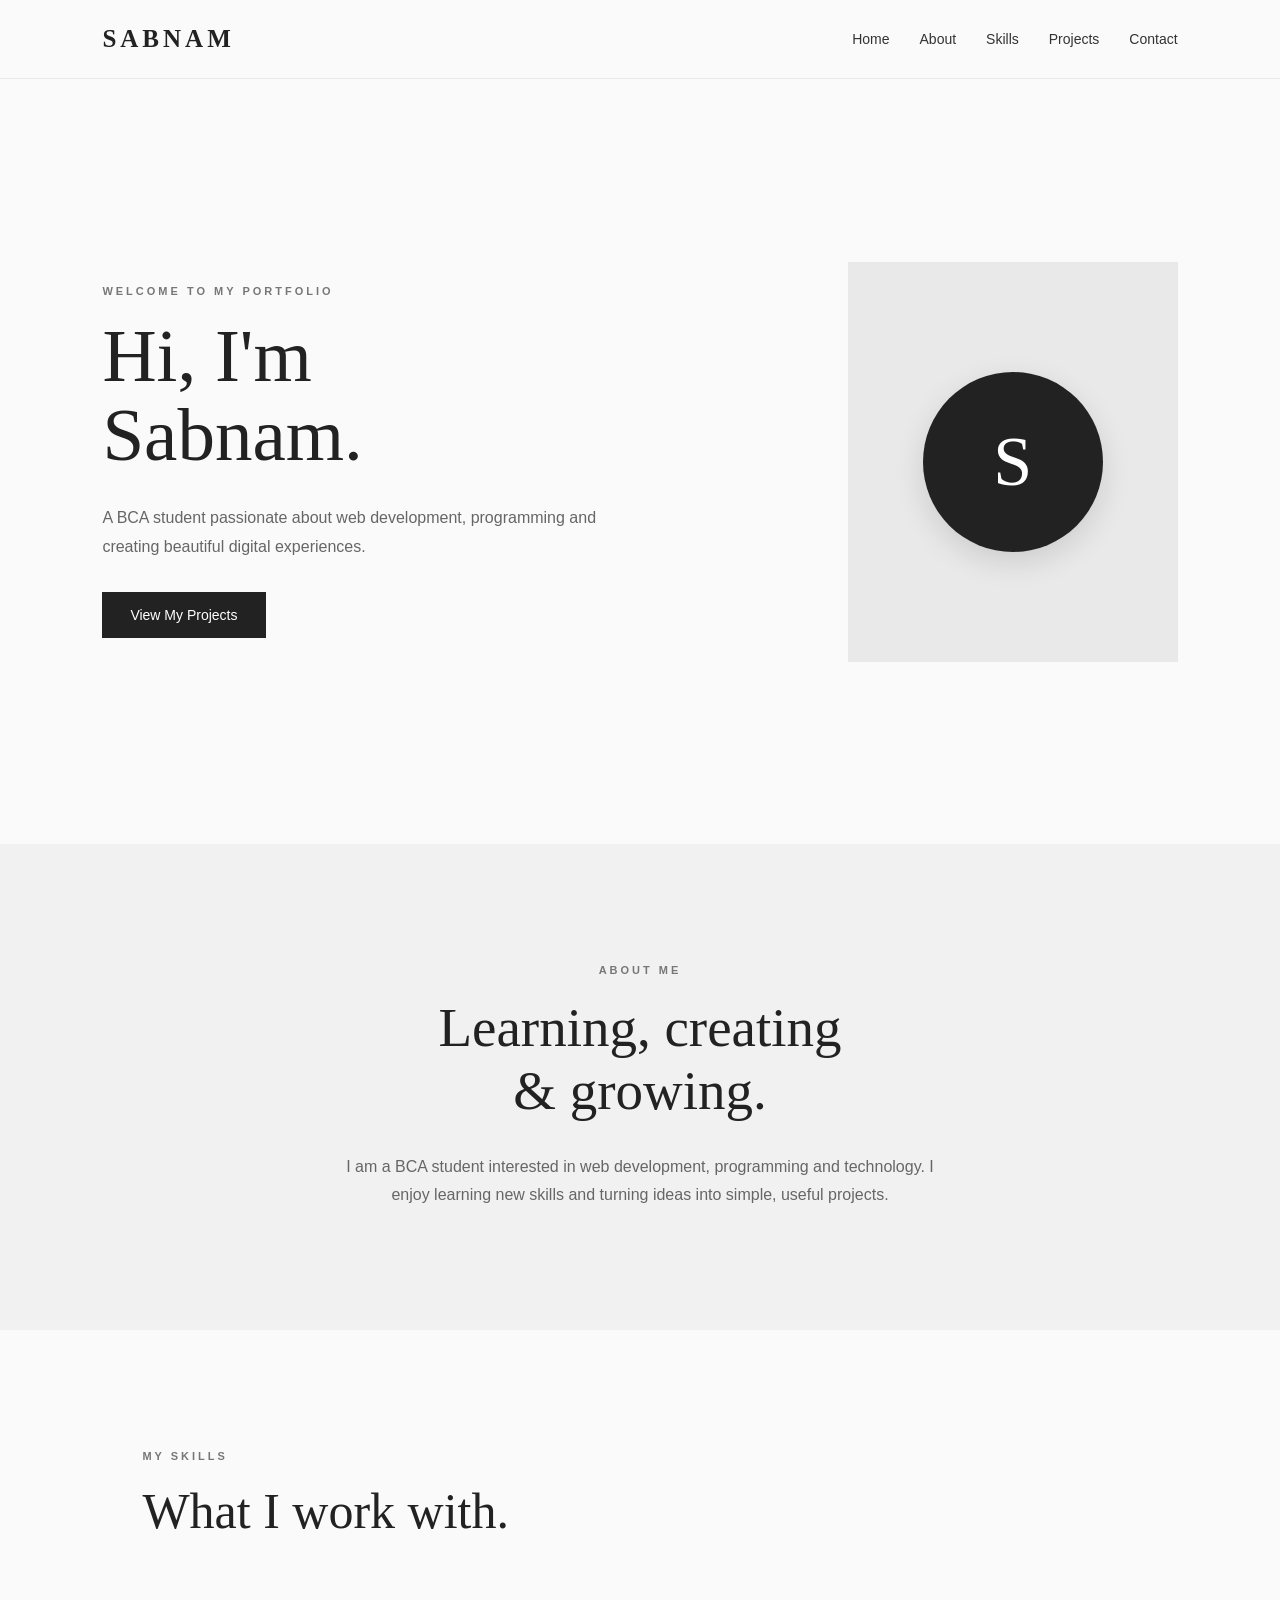
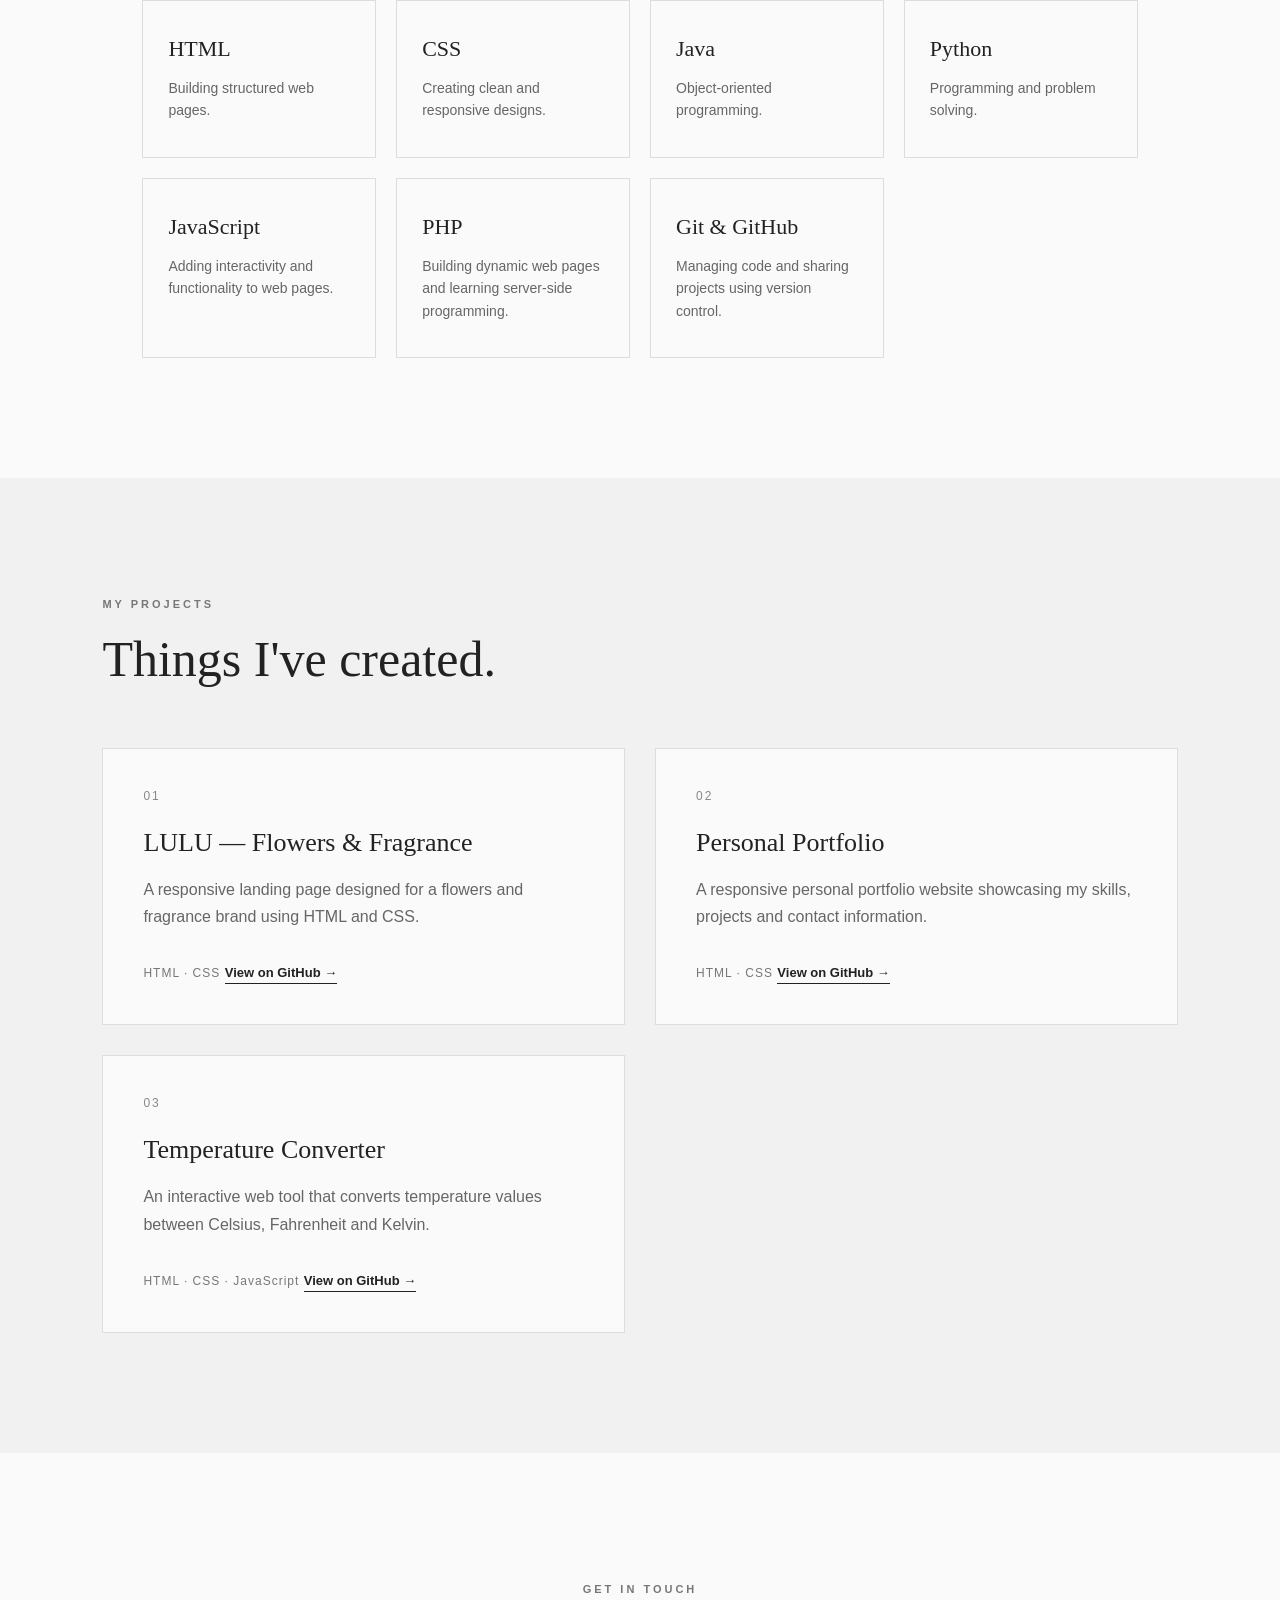
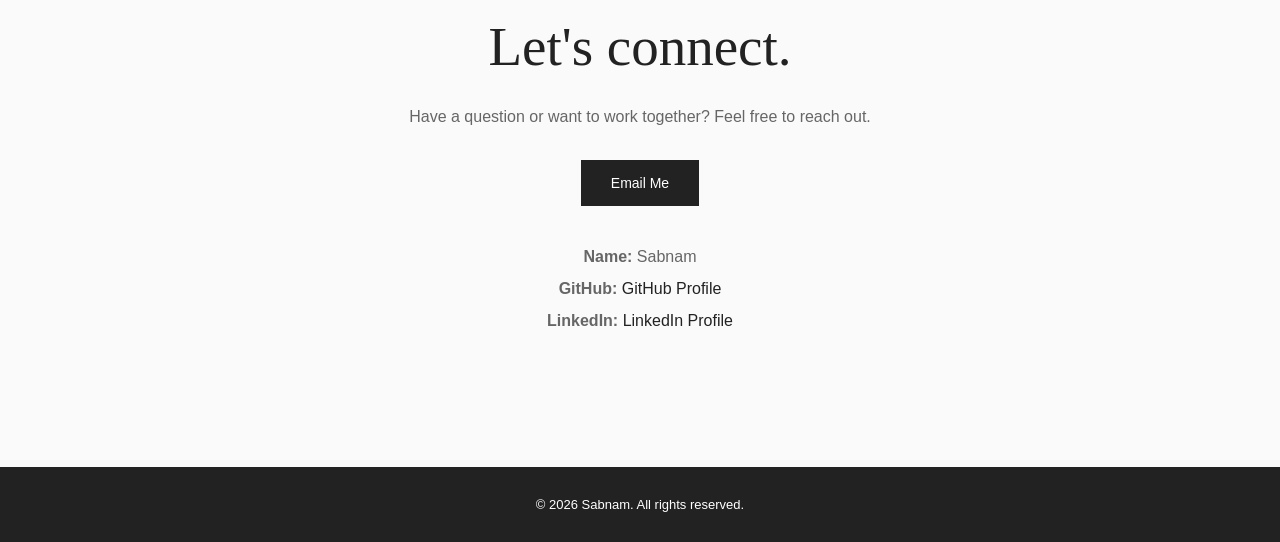
<file: index.html>
<!DOCTYPE html>
<html lang="en">
<head>
    <meta charset="UTF-8">
    <meta name="viewport" content="width=device-width, initial-scale=1.0">

    <title>Shabnam | Portfolio</title>

    <link rel="stylesheet" href="style.css">
</head>

<body>

    <header>
        <div class="logo">SABNAM</div>

        <nav>
            <a href="#home">Home</a>
            <a href="#about">About</a>
            <a href="#skills">Skills</a>
            <a href="#projects">Projects</a>
            <a href="#contact">Contact</a>
        </nav>
    </header>


    <main>

        <!-- HERO -->
        <section class="hero" id="home">

            <div class="hero-text">

                <p class="small-title">WELCOME TO MY PORTFOLIO</p>

                <h1>Hi, I'm<br>Sabnam.</h1>

                <p>
                    A BCA student passionate about web development,
                    programming and creating beautiful digital experiences.
                </p>

                <a href="#projects" class="hero-btn">
                    View My Projects
                </a>

            </div>

            <div class="hero-image">
                <div class="profile-placeholder">
                    S
                </div>
            </div>

        </section>


        <!-- ABOUT -->
        <section class="about" id="about">

            <p class="small-title">ABOUT ME</p>

            <h2>Learning, creating<br>& growing.</h2>

            <p>
                I am a BCA student interested in web development,
                programming and technology. I enjoy learning new
                skills and turning ideas into simple, useful projects.
            </p>

        </section>


        <!-- SKILLS -->
        <section class="skills" id="skills">

            <p class="small-title">MY SKILLS</p>

            <h2>What I work with.</h2>

            <div class="skill-grid">

                <div class="skill">
                    <h3>HTML</h3>
                    <p>Building structured web pages.</p>
                </div>

                <div class="skill">
                    <h3>CSS</h3>
                    <p>Creating clean and responsive designs.</p>
                </div>

                <div class="skill">
                    <h3>Java</h3>
                    <p>Object-oriented programming.</p>
                </div>

                <div class="skill">
                    <h3>Python</h3>
                    <p>Programming and problem solving.</p>
                </div>
                <div class="skill">

    <h3>JavaScript</h3>

    <p>
        Adding interactivity and functionality to web pages.
    </p>

</div>


<div class="skill">

    <h3>PHP</h3>

    <p>
        Building dynamic web pages and learning server-side programming.
    </p>

</div>


<div class="skill">

    <h3>Git & GitHub</h3>

    <p>
        Managing code and sharing projects using version control.
    </p>

</div>

            </div>

        </section>


        <!-- PROJECTS -->
        <section class="projects" id="projects">

            <p class="small-title">MY PROJECTS</p>

            <h2>Things I've created.</h2>

            <div class="project-grid">

                <div class="project-card">

                    <div class="project-number">01</div>

                    <h3>LULU — Flowers & Fragrance</h3>

                    <p>
                        A responsive landing page designed for
                        a flowers and fragrance brand using HTML
                        and CSS.
                    </p>

                  <span>HTML · CSS</span>
                    <a href="#" class="project-link">View on GitHub →</a>
                </div>


                <div class="project-card">

                    <div class="project-number">02</div>

                    <h3>Personal Portfolio</h3>

                    <p>
                        A responsive personal portfolio website
                        showcasing my skills, projects and
                        contact information.
                    </p>

                    <span>HTML · CSS</span>
<a href="#" class="project-link">View on GitHub →</a>


                </div>

<div class="project-card">

    <div class="project-number">03</div>

    <h3>Temperature Converter</h3>

    <p>
        An interactive web tool that converts temperature
        values between Celsius, Fahrenheit and Kelvin.
    </p>

    <span>HTML · CSS · JavaScript</span>
<a href="#" class="project-link">View on GitHub →</a>

</div>
            </div>

        </section>


        <!-- CONTACT -->
        <section class="contact" id="contact">

            <p class="small-title">GET IN TOUCH</p>

            <h2>Let's connect.</h2>

            <p>
                Have a question or want to work together?
                Feel free to reach out.
            </p>

            <a href="mailto:hello@example.com" class="contact-btn">
                Email Me
            </a>
            <div class="contact-links">

    <p><strong>Name:</strong> Sabnam</p>

    <p>
        <strong>GitHub:</strong>
        <a href="#" target="_blank">GitHub Profile</a>
    </p>

    <p>
        <strong>LinkedIn:</strong>
        <a href="#" target="_blank">LinkedIn Profile</a>
    </p>

</div>

        </section>

    </main>


    <!-- FOOTER -->
    <footer>

        <p>© 2026 Sabnam. All rights reserved.</p>

    </footer>

</body>
</html>
</file>
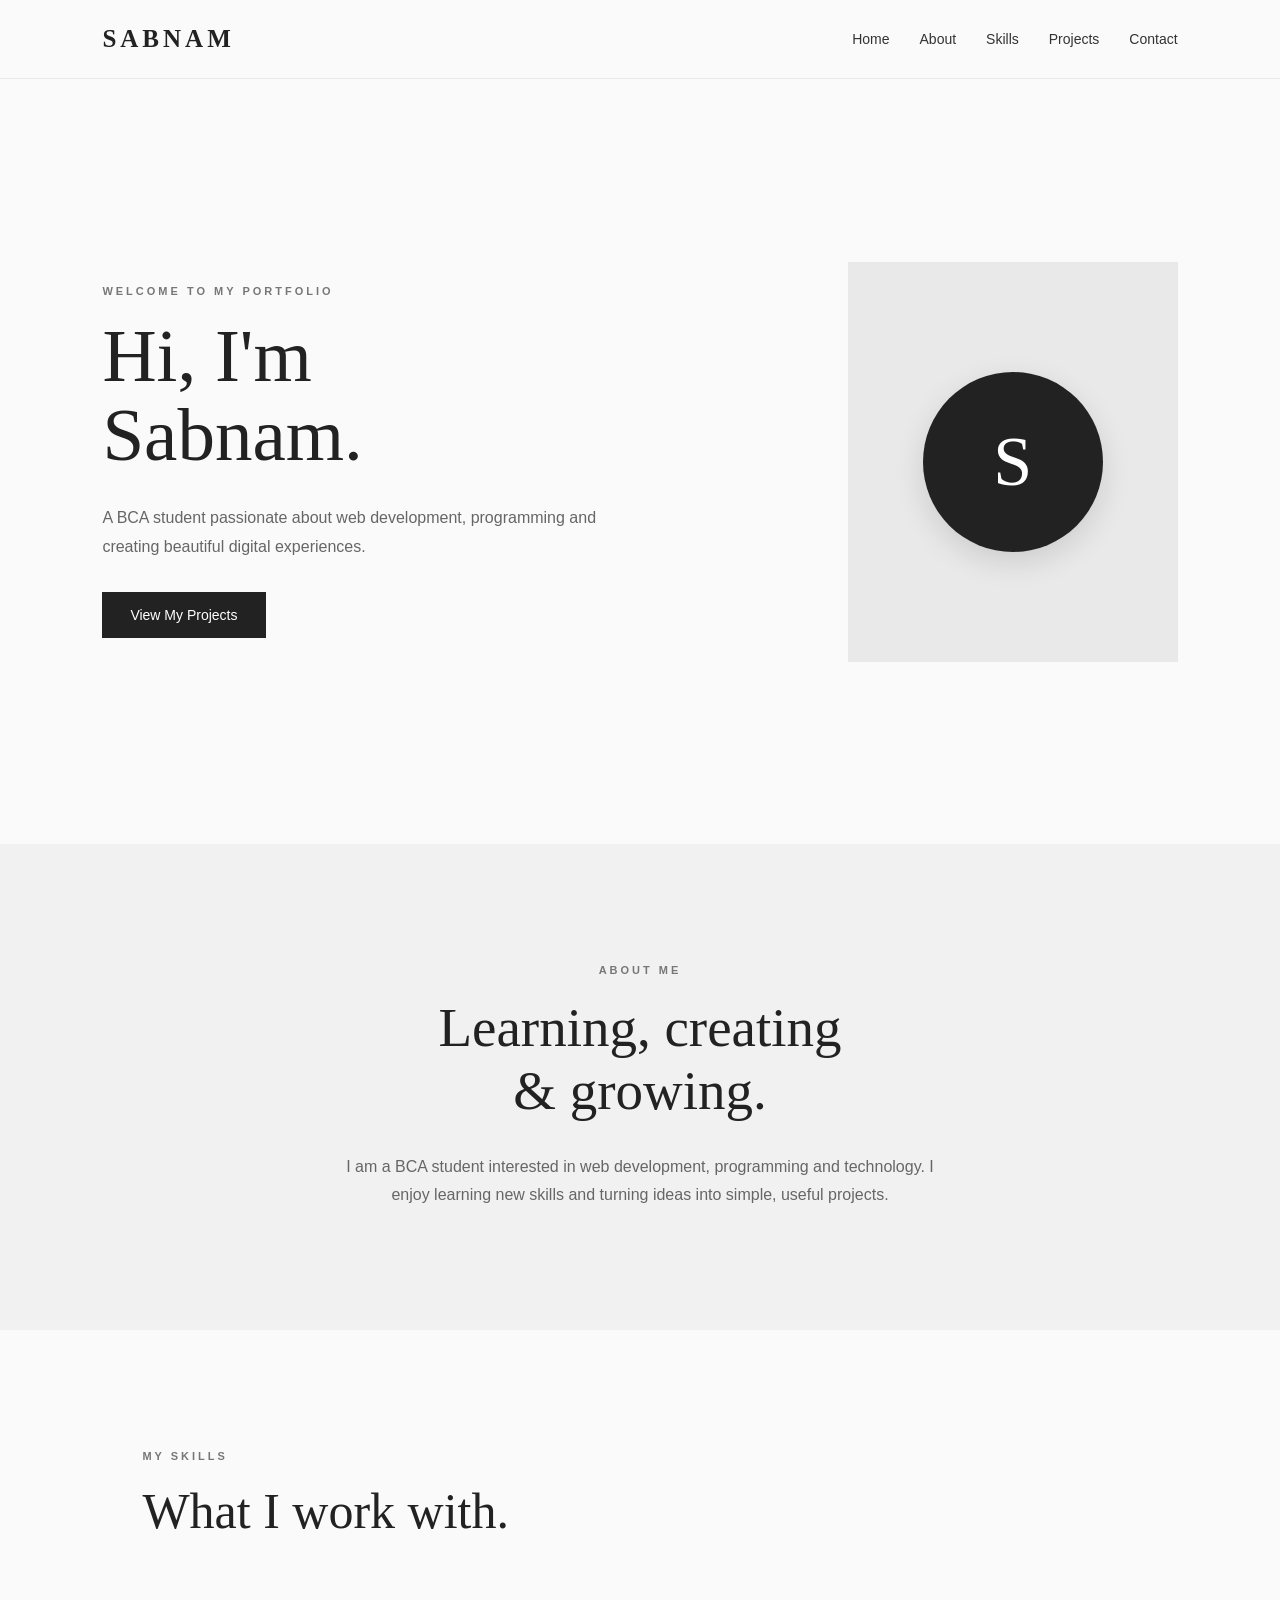
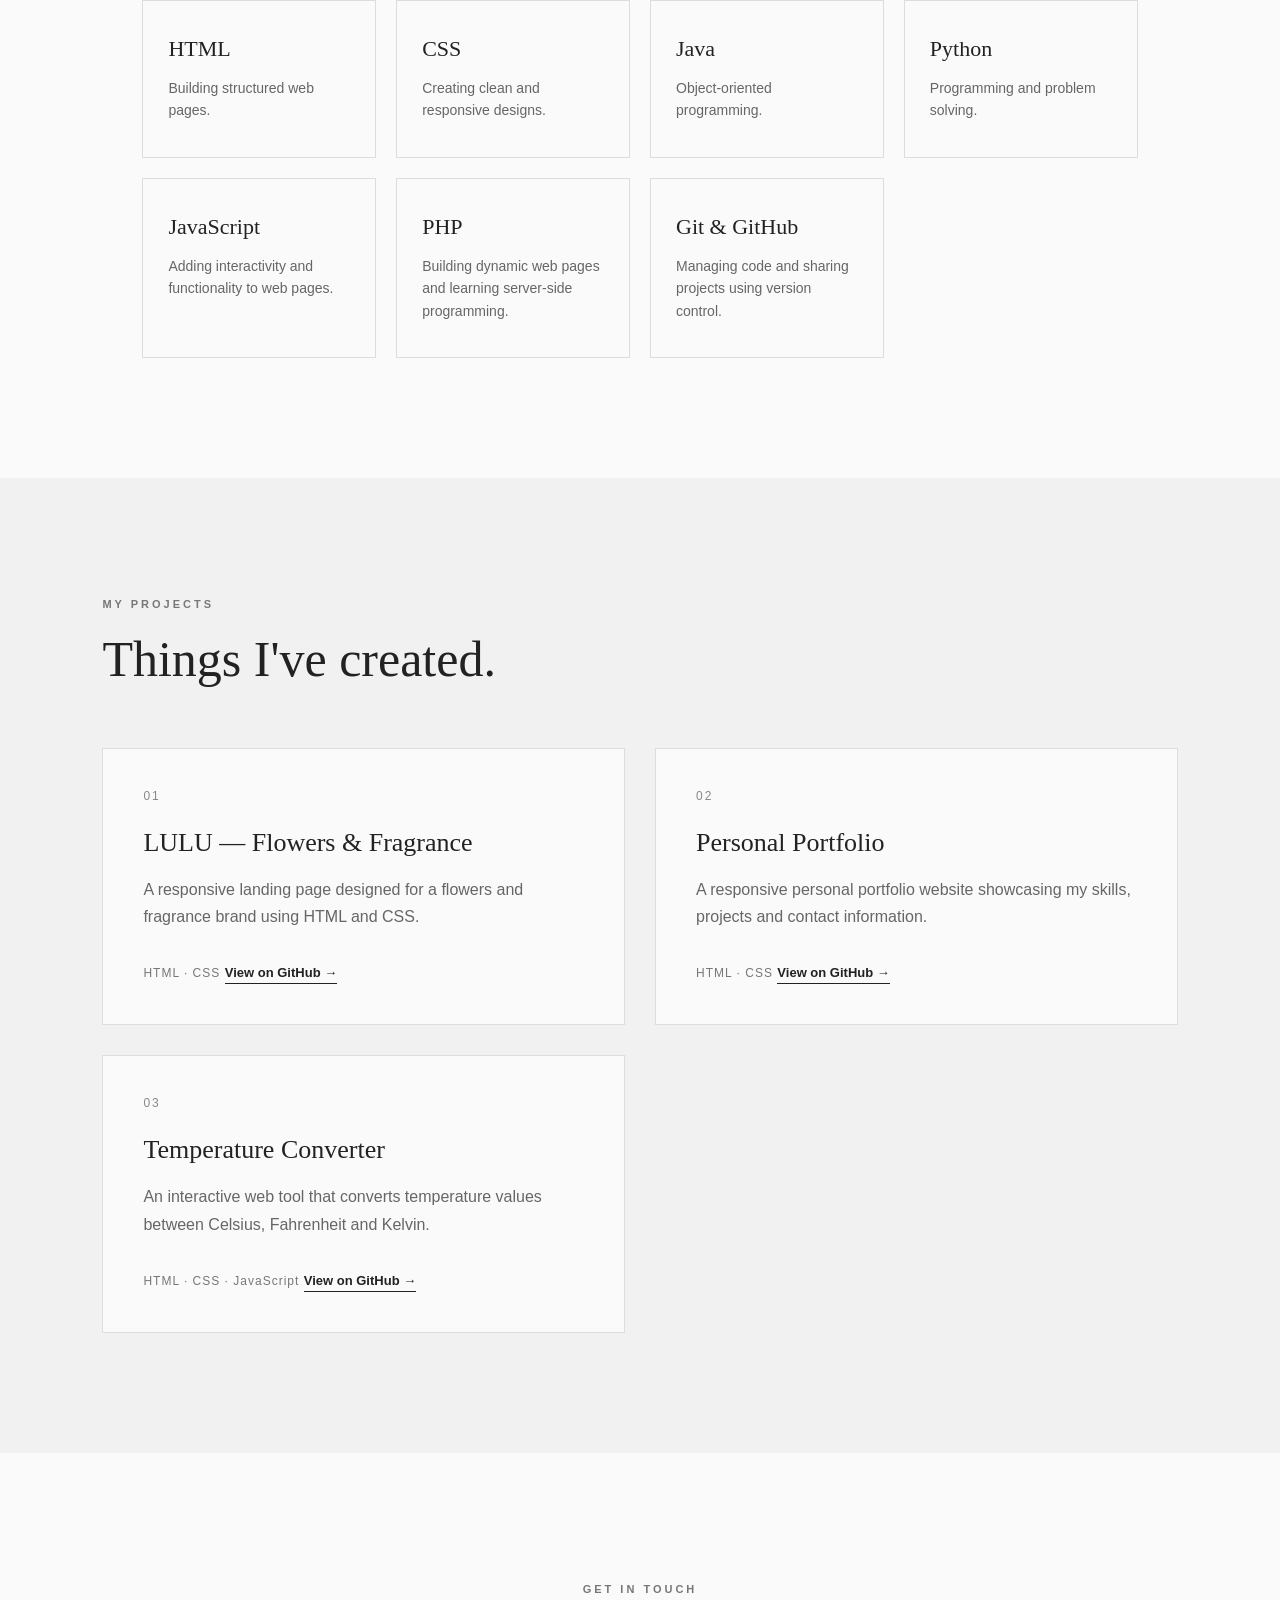
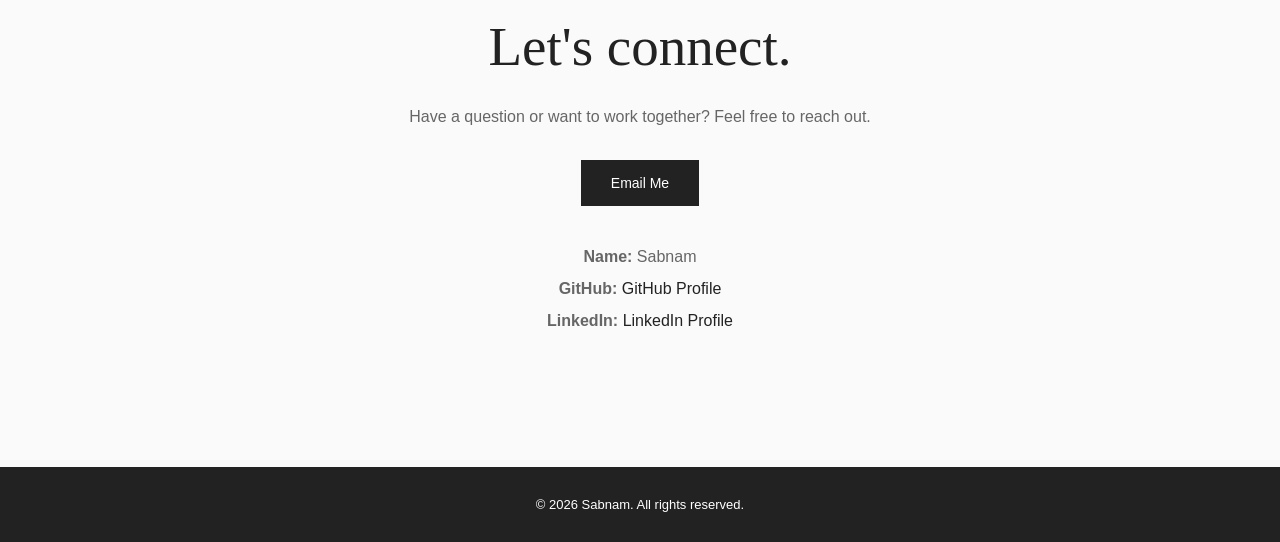
<file: WebDev-L1-PersonalPortfolio/index.html>
<!DOCTYPE html>
<html lang="en">
<head>
    <meta charset="UTF-8">
    <meta name="viewport" content="width=device-width, initial-scale=1.0">

    <title>Shabnam | Portfolio</title>

    <link rel="stylesheet" href="style.css">
</head>

<body>

    <header>
        <div class="logo">SABNAM</div>

        <nav>
            <a href="#home">Home</a>
            <a href="#about">About</a>
            <a href="#skills">Skills</a>
            <a href="#projects">Projects</a>
            <a href="#contact">Contact</a>
        </nav>
    </header>


    <main>

        <!-- HERO -->
        <section class="hero" id="home">

            <div class="hero-text">

                <p class="small-title">WELCOME TO MY PORTFOLIO</p>

                <h1>Hi, I'm<br>Sabnam.</h1>

                <p>
                    A BCA student passionate about web development,
                    programming and creating beautiful digital experiences.
                </p>

                <a href="#projects" class="hero-btn">
                    View My Projects
                </a>

            </div>

            <div class="hero-image">
                <div class="profile-placeholder">
                    S
                </div>
            </div>

        </section>


        <!-- ABOUT -->
        <section class="about" id="about">

            <p class="small-title">ABOUT ME</p>

            <h2>Learning, creating<br>& growing.</h2>

            <p>
                I am a BCA student interested in web development,
                programming and technology. I enjoy learning new
                skills and turning ideas into simple, useful projects.
            </p>

        </section>


        <!-- SKILLS -->
        <section class="skills" id="skills">

            <p class="small-title">MY SKILLS</p>

            <h2>What I work with.</h2>

            <div class="skill-grid">

                <div class="skill">
                    <h3>HTML</h3>
                    <p>Building structured web pages.</p>
                </div>

                <div class="skill">
                    <h3>CSS</h3>
                    <p>Creating clean and responsive designs.</p>
                </div>

                <div class="skill">
                    <h3>Java</h3>
                    <p>Object-oriented programming.</p>
                </div>

                <div class="skill">
                    <h3>Python</h3>
                    <p>Programming and problem solving.</p>
                </div>
                <div class="skill">

    <h3>JavaScript</h3>

    <p>
        Adding interactivity and functionality to web pages.
    </p>

</div>


<div class="skill">

    <h3>PHP</h3>

    <p>
        Building dynamic web pages and learning server-side programming.
    </p>

</div>


<div class="skill">

    <h3>Git & GitHub</h3>

    <p>
        Managing code and sharing projects using version control.
    </p>

</div>

            </div>

        </section>


        <!-- PROJECTS -->
        <section class="projects" id="projects">

            <p class="small-title">MY PROJECTS</p>

            <h2>Things I've created.</h2>

            <div class="project-grid">

                <div class="project-card">

                    <div class="project-number">01</div>

                    <h3>LULU — Flowers & Fragrance</h3>

                    <p>
                        A responsive landing page designed for
                        a flowers and fragrance brand using HTML
                        and CSS.
                    </p>

                  <span>HTML · CSS</span>
                    <a href="#" class="project-link">View on GitHub →</a>
                </div>


                <div class="project-card">

                    <div class="project-number">02</div>

                    <h3>Personal Portfolio</h3>

                    <p>
                        A responsive personal portfolio website
                        showcasing my skills, projects and
                        contact information.
                    </p>

                    <span>HTML · CSS</span>
<a href="#" class="project-link">View on GitHub →</a>


                </div>

<div class="project-card">

    <div class="project-number">03</div>

    <h3>Temperature Converter</h3>

    <p>
        An interactive web tool that converts temperature
        values between Celsius, Fahrenheit and Kelvin.
    </p>

    <span>HTML · CSS · JavaScript</span>
<a href="#" class="project-link">View on GitHub →</a>

</div>
            </div>

        </section>


        <!-- CONTACT -->
        <section class="contact" id="contact">

            <p class="small-title">GET IN TOUCH</p>

            <h2>Let's connect.</h2>

            <p>
                Have a question or want to work together?
                Feel free to reach out.
            </p>

            <a href="mailto:hello@example.com" class="contact-btn">
                Email Me
            </a>
            <div class="contact-links">

    <p><strong>Name:</strong> Sabnam</p>

    <p>
        <strong>GitHub:</strong>
        <a href="#" target="_blank">GitHub Profile</a>
    </p>

    <p>
        <strong>LinkedIn:</strong>
        <a href="#" target="_blank">LinkedIn Profile</a>
    </p>

</div>

        </section>

    </main>


    <!-- FOOTER -->
    <footer>

        <p>© 2026 Sabnam. All rights reserved.</p>

    </footer>

</body>
</html>
</file>
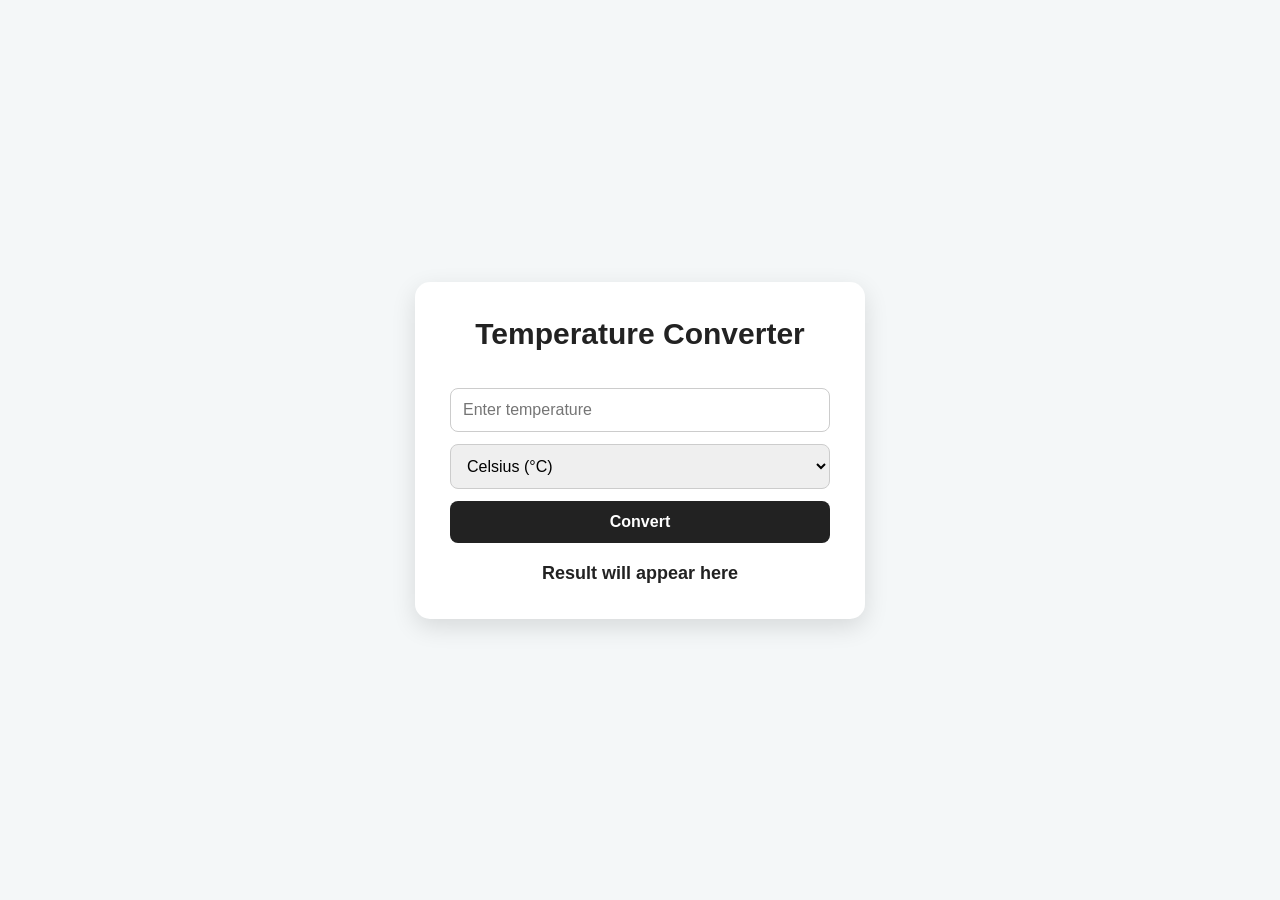
<file: WebDev-L1-TemperatureConverter/index.html>
<!DOCTYPE html>
<html lang="en">
<head>
    <meta charset="UTF-8">
    <meta name="viewport" content="width=device-width, initial-scale=1.0">
    <title>Temperature Converter</title>
    <link rel="stylesheet" href="style.css">
</head>
<body>
<div class="converter">
    <h1>Temperature Converter</h1>

    <input type="number" id="temperature" placeholder="Enter temperature">

    <select id="unit">
        <option value="C">Celsius (°C)</option>
        <option value="F">Fahrenheit (°F)</option>
        <option value="K">Kelvin (K)</option>
    </select>

    <button onclick="convertTemperature()">Convert</button>

    <div id="result">Result will appear here</div>
</div>
<script src="script.js"></script>
</body>
</html>
</file>
<file: style.css>
* {
    margin: 0;
    padding: 0;
    box-sizing: border-box;
}

html {
    scroll-behavior: smooth;
}

body {
    font-family: Arial, sans-serif;
    background: #fafafa;
    color: #222;
}


/* NAVBAR */

header {
    display: flex;
    justify-content: space-between;
    align-items: center;
    padding: 25px 8%;
    background: #fafafa;

    position: sticky;
    top: 0;
    z-index: 1000;

    border-bottom: 1px solid #e8e8e8;
}

.logo {
    font-family: Georgia, serif;
    font-size: 25px;
    letter-spacing: 4px;
    font-weight: bold;
}

nav {
    display: flex;
    gap: 30px;
}

nav a {
    text-decoration: none;
    color: #333;
    font-size: 14px;
    transition: color 0.3s ease;
}

nav a:hover {
    color: #777;
}


/* COMMON */

.small-title {
    font-size: 11px;
    letter-spacing: 3px;
    color: #777;
    margin-bottom: 20px;
    font-weight: bold;
}


/* HERO */

.hero {
    min-height: 85vh;
    display: flex;
    align-items: center;
    justify-content: space-between;
    gap: 70px;
    padding: 80px 8%;
    max-width: 1300px;
    margin: auto;
}

.hero-text {
    max-width: 600px;
}

.hero h1 {
    font-family: Georgia, serif;
    font-size: 75px;
    line-height: 1.05;
    font-weight: normal;
    margin-bottom: 30px;
}

.hero-text > p:not(.small-title) {
    color: #666;
    line-height: 1.8;
    max-width: 500px;
    margin-bottom: 30px;
}

.hero-btn {
    display: inline-block;
    background: #222;
    color: white;
    text-decoration: none;
    padding: 15px 28px;
    font-size: 14px;
    transition: background 0.3s ease;
}

.hero-btn:hover {
    background: #555;
}


/* PROFILE */

.hero-image {
    width: 330px;
    height: 400px;
    background: #e9e9e9;
    display: flex;
    align-items: center;
    justify-content: center;
}

.profile-placeholder {
    width: 180px;
    height: 180px;
    border-radius: 50%;

    background: #222;
    color: white;

    display: flex;
    align-items: center;
    justify-content: center;

    font-family: Georgia, serif;
    font-size: 70px;
    font-weight: normal;

    box-shadow: 0 10px 30px rgba(0, 0, 0, 0.12);
}


/* ABOUT */

.about {
    padding: 120px 8%;
    background: #f1f1f1;
    text-align: center;
}

.about h2 {
    font-family: Georgia, serif;
    font-size: 55px;
    font-weight: normal;
    line-height: 1.15;
    margin-bottom: 30px;
}

.about > p:not(.small-title) {
    max-width: 600px;
    margin: auto;
    color: #666;
    line-height: 1.8;
}


/* SKILLS */

.skills {
    padding: 120px 8%;
    max-width: 1200px;
    margin: auto;
}

.skills h2 {
    font-family: Georgia, serif;
    font-size: 50px;
    font-weight: normal;
    margin-bottom: 60px;
}

.skill-grid {
    display: grid;
    grid-template-columns: repeat(4, 1fr);
    gap: 20px;
}

.skill {
    padding: 35px 25px;
    border: 1px solid #ddd;
    transition: transform 0.3s ease;
}

.skill:hover {
    transform: translateY(-5px);
}

.skill h3 {
    font-family: Georgia, serif;
    font-size: 22px;
    font-weight: normal;
    margin-bottom: 15px;
}

.skill p {
    color: #666;
    font-size: 14px;
    line-height: 1.6;
}


/* PROJECTS */

.projects {
    padding: 120px 8%;
    background: #f1f1f1;
}

.projects h2 {
    font-family: Georgia, serif;
    font-size: 50px;
    font-weight: normal;
    margin-bottom: 60px;
}

.project-grid {
    max-width: 1100px;
    margin: auto;

    display: grid;
    grid-template-columns: repeat(2, 1fr);
    gap: 30px;
}

.project-card {
    background: #fafafa;
    padding: 40px;
    border: 1px solid #ddd;
    transition: transform 0.3s ease, box-shadow 0.3s ease;
}

.project-card:hover {
    transform: translateY(-6px);
    box-shadow: 0 12px 30px rgba(0, 0, 0, 0.08);
}

.project-number {
    font-size: 12px;
    color: #888;
    letter-spacing: 2px;
    margin-bottom: 25px;
}

.project-card h3 {
    font-family: Georgia, serif;
    font-size: 26px;
    font-weight: normal;
    margin-bottom: 18px;
}

.project-card p {
    color: #666;
    line-height: 1.7;
    margin-bottom: 25px;
}

.project-card span {
    font-size: 12px;
    letter-spacing: 1px;
    color: #777;
}


/* CONTACT */

.contact {
    text-align: center;
    padding: 130px 20px;
}

.contact h2 {
    font-family: Georgia, serif;
    font-size: 55px;
    font-weight: normal;
    margin-bottom: 25px;
}

.contact > p:not(.small-title) {
    max-width: 500px;
    margin: 0 auto 30px;
    color: #666;
    line-height: 1.7;
}

.contact-btn {
    display: inline-block;
    background: #222;
    color: white;
    text-decoration: none;
    padding: 15px 30px;
    font-size: 14px;
}

.contact-btn:hover {
    background: #555;
}


/* FOOTER */

footer {
    background: #222;
    color: white;
    text-align: center;
    padding: 30px;
    font-size: 13px;
}


/* MOBILE */

@media (max-width: 768px) {

    header {
        padding: 20px;
    }

    nav {
        gap: 12px;
    }

    nav a {
        font-size: 11px;
    }

    .hero {
        flex-direction: column;
        text-align: center;
        padding: 60px 20px;
    }

    .hero h1 {
        font-size: 52px;
    }

    .hero-text > p:not(.small-title) {
        margin-left: auto;
        margin-right: auto;
    }

    .hero-image {
        width: 100%;
        max-width: 330px;
        height: 350px;
    }

    .about,
    .skills,
    .projects {
        padding: 80px 20px;
    }

    .about h2,
    .skills h2,
    .projects h2 {
        font-size: 40px;
    }

    .skill-grid {
        grid-template-columns: 1fr 1fr;
    }

    .project-grid {
        grid-template-columns: 1fr;
    }

    .contact h2 {
        font-size: 42px;
    }
}
.project-link {
    display: inline-block;
    margin-top: 10px;

    color: #222;
    text-decoration: none;

    font-size: 13px;
    font-weight: bold;

    border-bottom: 1px solid #222;
    padding-bottom: 3px;

    transition: opacity 0.3s ease;
}

.project-link:hover {
    opacity: 0.5;
}
.contact-links {
    margin-top: 35px;
    line-height: 2;
    color: #666;
}

.contact-links a {
    color: #222;
    text-decoration: none;
}

.contact-links a:hover {
    text-decoration: underline;
}
</file>
<file: WebDev-L1-PersonalPortfolio/style.css>
* {
    margin: 0;
    padding: 0;
    box-sizing: border-box;
}

html {
    scroll-behavior: smooth;
}

body {
    font-family: Arial, sans-serif;
    background: #fafafa;
    color: #222;
}


/* NAVBAR */

header {
    display: flex;
    justify-content: space-between;
    align-items: center;
    padding: 25px 8%;
    background: #fafafa;

    position: sticky;
    top: 0;
    z-index: 1000;

    border-bottom: 1px solid #e8e8e8;
}

.logo {
    font-family: Georgia, serif;
    font-size: 25px;
    letter-spacing: 4px;
    font-weight: bold;
}

nav {
    display: flex;
    gap: 30px;
}

nav a {
    text-decoration: none;
    color: #333;
    font-size: 14px;
    transition: color 0.3s ease;
}

nav a:hover {
    color: #777;
}


/* COMMON */

.small-title {
    font-size: 11px;
    letter-spacing: 3px;
    color: #777;
    margin-bottom: 20px;
    font-weight: bold;
}


/* HERO */

.hero {
    min-height: 85vh;
    display: flex;
    align-items: center;
    justify-content: space-between;
    gap: 70px;
    padding: 80px 8%;
    max-width: 1300px;
    margin: auto;
}

.hero-text {
    max-width: 600px;
}

.hero h1 {
    font-family: Georgia, serif;
    font-size: 75px;
    line-height: 1.05;
    font-weight: normal;
    margin-bottom: 30px;
}

.hero-text > p:not(.small-title) {
    color: #666;
    line-height: 1.8;
    max-width: 500px;
    margin-bottom: 30px;
}

.hero-btn {
    display: inline-block;
    background: #222;
    color: white;
    text-decoration: none;
    padding: 15px 28px;
    font-size: 14px;
    transition: background 0.3s ease;
}

.hero-btn:hover {
    background: #555;
}


/* PROFILE */

.hero-image {
    width: 330px;
    height: 400px;
    background: #e9e9e9;
    display: flex;
    align-items: center;
    justify-content: center;
}

.profile-placeholder {
    width: 180px;
    height: 180px;
    border-radius: 50%;

    background: #222;
    color: white;

    display: flex;
    align-items: center;
    justify-content: center;

    font-family: Georgia, serif;
    font-size: 70px;
    font-weight: normal;

    box-shadow: 0 10px 30px rgba(0, 0, 0, 0.12);
}


/* ABOUT */

.about {
    padding: 120px 8%;
    background: #f1f1f1;
    text-align: center;
}

.about h2 {
    font-family: Georgia, serif;
    font-size: 55px;
    font-weight: normal;
    line-height: 1.15;
    margin-bottom: 30px;
}

.about > p:not(.small-title) {
    max-width: 600px;
    margin: auto;
    color: #666;
    line-height: 1.8;
}


/* SKILLS */

.skills {
    padding: 120px 8%;
    max-width: 1200px;
    margin: auto;
}

.skills h2 {
    font-family: Georgia, serif;
    font-size: 50px;
    font-weight: normal;
    margin-bottom: 60px;
}

.skill-grid {
    display: grid;
    grid-template-columns: repeat(4, 1fr);
    gap: 20px;
}

.skill {
    padding: 35px 25px;
    border: 1px solid #ddd;
    transition: transform 0.3s ease;
}

.skill:hover {
    transform: translateY(-5px);
}

.skill h3 {
    font-family: Georgia, serif;
    font-size: 22px;
    font-weight: normal;
    margin-bottom: 15px;
}

.skill p {
    color: #666;
    font-size: 14px;
    line-height: 1.6;
}


/* PROJECTS */

.projects {
    padding: 120px 8%;
    background: #f1f1f1;
}

.projects h2 {
    font-family: Georgia, serif;
    font-size: 50px;
    font-weight: normal;
    margin-bottom: 60px;
}

.project-grid {
    max-width: 1100px;
    margin: auto;

    display: grid;
    grid-template-columns: repeat(2, 1fr);
    gap: 30px;
}

.project-card {
    background: #fafafa;
    padding: 40px;
    border: 1px solid #ddd;
    transition: transform 0.3s ease, box-shadow 0.3s ease;
}

.project-card:hover {
    transform: translateY(-6px);
    box-shadow: 0 12px 30px rgba(0, 0, 0, 0.08);
}

.project-number {
    font-size: 12px;
    color: #888;
    letter-spacing: 2px;
    margin-bottom: 25px;
}

.project-card h3 {
    font-family: Georgia, serif;
    font-size: 26px;
    font-weight: normal;
    margin-bottom: 18px;
}

.project-card p {
    color: #666;
    line-height: 1.7;
    margin-bottom: 25px;
}

.project-card span {
    font-size: 12px;
    letter-spacing: 1px;
    color: #777;
}


/* CONTACT */

.contact {
    text-align: center;
    padding: 130px 20px;
}

.contact h2 {
    font-family: Georgia, serif;
    font-size: 55px;
    font-weight: normal;
    margin-bottom: 25px;
}

.contact > p:not(.small-title) {
    max-width: 500px;
    margin: 0 auto 30px;
    color: #666;
    line-height: 1.7;
}

.contact-btn {
    display: inline-block;
    background: #222;
    color: white;
    text-decoration: none;
    padding: 15px 30px;
    font-size: 14px;
}

.contact-btn:hover {
    background: #555;
}


/* FOOTER */

footer {
    background: #222;
    color: white;
    text-align: center;
    padding: 30px;
    font-size: 13px;
}


/* MOBILE */

@media (max-width: 768px) {

    header {
        padding: 20px;
    }

    nav {
        gap: 12px;
    }

    nav a {
        font-size: 11px;
    }

    .hero {
        flex-direction: column;
        text-align: center;
        padding: 60px 20px;
    }

    .hero h1 {
        font-size: 52px;
    }

    .hero-text > p:not(.small-title) {
        margin-left: auto;
        margin-right: auto;
    }

    .hero-image {
        width: 100%;
        max-width: 330px;
        height: 350px;
    }

    .about,
    .skills,
    .projects {
        padding: 80px 20px;
    }

    .about h2,
    .skills h2,
    .projects h2 {
        font-size: 40px;
    }

    .skill-grid {
        grid-template-columns: 1fr 1fr;
    }

    .project-grid {
        grid-template-columns: 1fr;
    }

    .contact h2 {
        font-size: 42px;
    }
}
.project-link {
    display: inline-block;
    margin-top: 10px;

    color: #222;
    text-decoration: none;

    font-size: 13px;
    font-weight: bold;

    border-bottom: 1px solid #222;
    padding-bottom: 3px;

    transition: opacity 0.3s ease;
}

.project-link:hover {
    opacity: 0.5;
}
.contact-links {
    margin-top: 35px;
    line-height: 2;
    color: #666;
}

.contact-links a {
    color: #222;
    text-decoration: none;
}

.contact-links a:hover {
    text-decoration: underline;
}
</file>
<file: WebDev-L1-TemperatureConverter/style.css>
* {
    margin: 0;
    padding: 0;
    box-sizing: border-box;
}

body {
    font-family: Arial, sans-serif;
    background: #f4f7f8;
    color: #222;
    min-height: 100vh;
    display: flex;
    justify-content: center;
    align-items: center;
}

.converter {
    width: 90%;
    max-width: 450px;
    background: white;
    padding: 35px;
    border-radius: 15px;
    box-shadow: 0 8px 25px rgba(0, 0, 0, 0.12);
    text-align: center;
}

h1 {
    margin-bottom: 25px;
    font-size: 30px;
}

input,
select,
button {
    width: 100%;
    padding: 12px;
    margin-top: 12px;
    border: 1px solid #ccc;
    border-radius: 8px;
    font-size: 16px;
}

button {
    background: #222;
    color: white;
    border: none;
    cursor: pointer;
    font-weight: bold;
}

button:hover {
    opacity: 0.8;
}

#result {
    margin-top: 20px;
    font-size: 18px;
    font-weight: bold;
}
</file>
